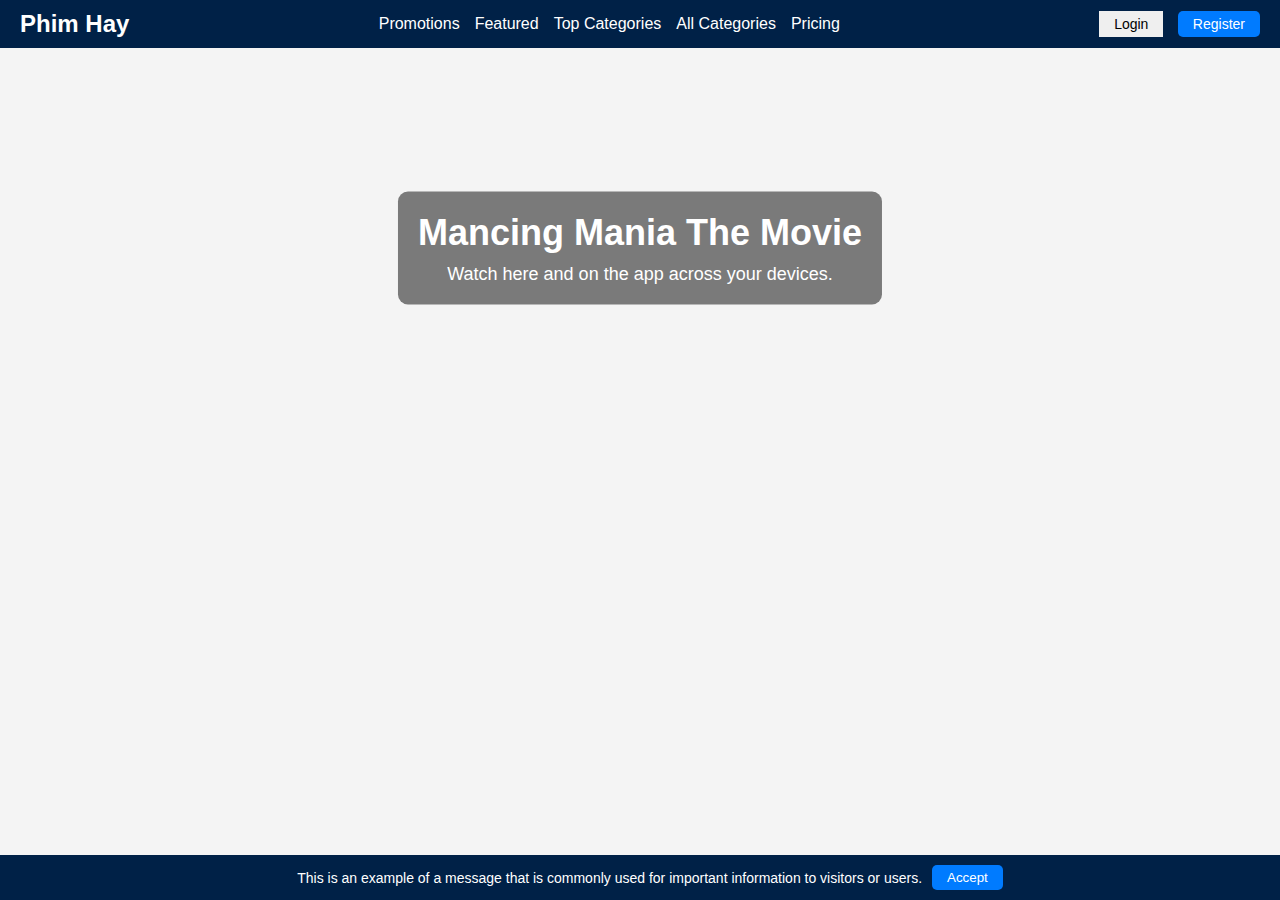
<file: index.html>
<!DOCTYPE html>
<html lang="en">
<head>
    <meta charset="UTF-8">
    <meta name="viewport" content="width=device-width, initial-scale=1.0">
    <title>Movie</title>
    <link rel="stylesheet" href="style.css">
</head>
<body>
    <!-- Navbar -->
    <div class="navbar">
        <div class="logo">Phim Hay</div>
        <div class="nav-links">
            <a href="#">Promotions</a>
            <a href="#">Featured</a>
            <a href="#">Top Categories</a>
            <a href="#">All Categories</a>
            <a href="#">Pricing</a>
        </div>
        <div class="auth-buttons">
            <button class="login" onclick="redirectTo('login')">Login</button>
            <button class="register" onclick="redirectTo('register')">Register</button>
        </div>
    </div>

    <!-- Hero Section -->
    <div class="hero">
        <div class="content">
            <h1>Mancing Mania The Movie</h1>
            <p>Watch here and on the app across your devices.</p>
        </div>
    </div>

    <!-- Notification Bar -->
    <div class="notification">
        This is an example of a message that is commonly used for important information to visitors or users. 
        <button>Accept</button>
    </div>

    <script src="script.js"></script>
</body>
</html>
</file>
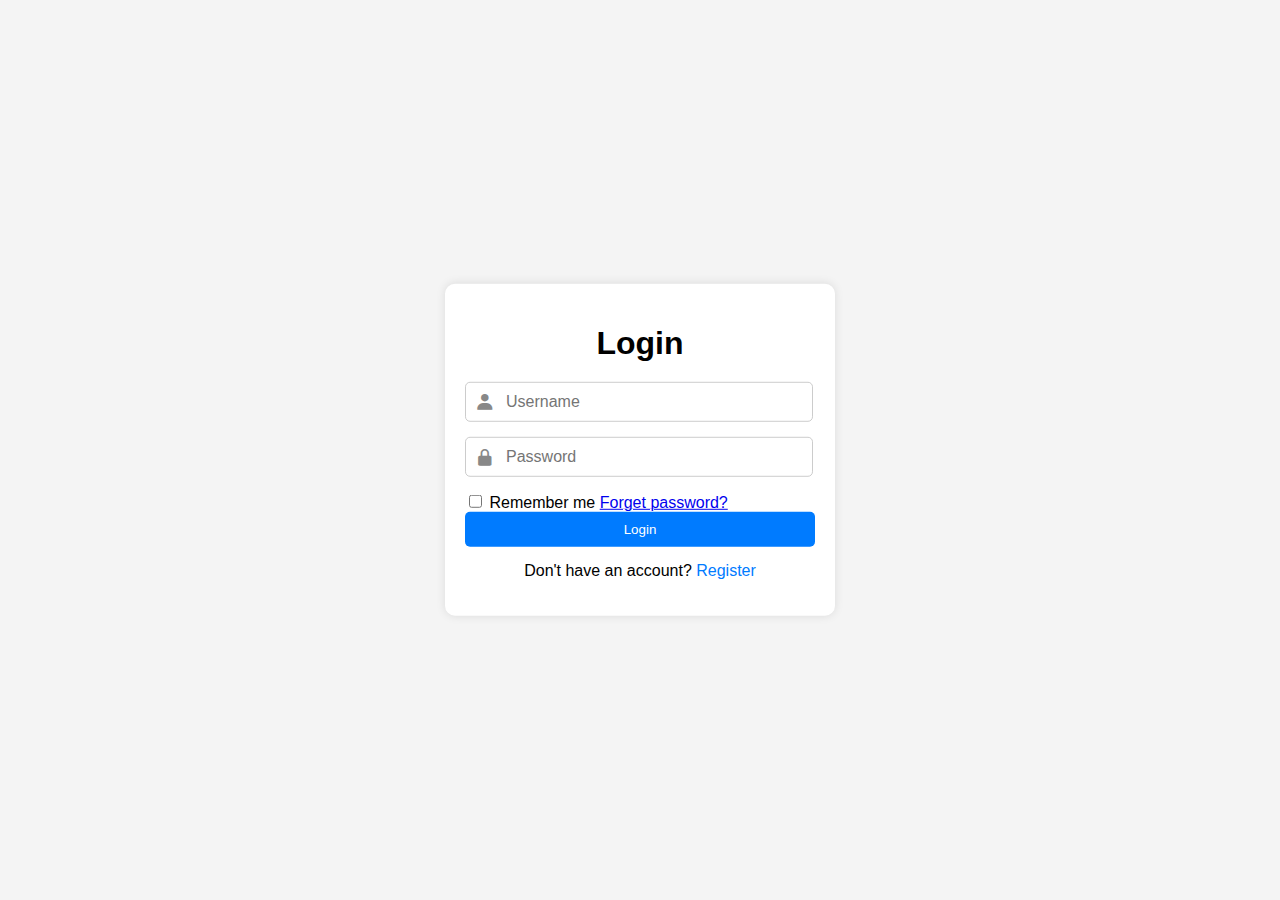
<file: login-register.html>
<!DOCTYPE html>
<html lang="en">

<head>
    <meta charset="UTF-8">
    <meta http-equiv="X-UA-Compatible" content="IE=edge">
    <meta name="viewport" content="width=device-width, initial-scale=1.0">
    <title>Login & Register</title>
    <link rel="stylesheet" href="style.css">
    <link href='https://unpkg.com/boxicons@2.1.4/css/boxicons.min.css' rel='stylesheet'>
</head>

<body>
    <div class="container">
        <!-- Login Form -->
        <div class="login-form" id="login-form">
            <form action="">
                <h1>Login</h1>
                <div class="input-box">
                    <input type="text" placeholder="Username" required>
                    <i class='bx bxs-user'></i>
                </div>
                <div class="input-box">
                    <input type="password" placeholder="Password" required>
                    <i class='bx bxs-lock-alt'></i>
                </div>
                <div>
                    <label><input type="checkbox"> Remember me</label>
                    <label><a href="#">Forget password?</a></label>
                </div>
                <div>
                    <button type="submit" class="btn">Login</button>
                </div>
                <div>
                    <p>Don't have an account? <a href="#" onclick="switchToRegister()">Register</a></p>
                </div>
            </form>
        </div>

        <!-- Register Form -->
        <div class="register-form" id="register-form" style="display: none;">
            <form action="">
                <h1>Register</h1>
                <div class="input-box">
                    <input type="text" placeholder="Username" required>
                    <i class='bx bxs-user'></i>
                </div>
                <div class="input-box">
                    <input type="email" placeholder="Email" required>
                    <i class='bx bxs-envelope'></i>
                </div>
                <div class="input-box">
                    <input type="password" placeholder="Password" required>
                    <i class='bx bxs-lock-alt'></i>
                </div>
                <div>
                    <button type="submit" class="btn">Register</button>
                </div>
                <div>
                    <p>Already have an account? <a href="#" onclick="switchToLogin()">Login</a></p>
                </div>
            </form>
        </div>
    </div>

    <script src="script.js"></script>
</body>

</html>
</file>
<file: style.css>
body {
    margin: 0;
    font-family: Arial, sans-serif;
    background-color: #f4f4f4;
}

/* Header Navigation */
.navbar {
    display: flex;
    justify-content: space-between;
    align-items: center;
    background-color: #002147;
    color: white;
    padding: 10px 20px;
}

.navbar .logo {
    font-size: 24px;
    font-weight: bold;
}

.navbar .nav-links {
    display: flex;
    gap: 15px;
}

.navbar .nav-links a {
    color: white;
    text-decoration: none;
    font-size: 16px;
}

.navbar .nav-links a:hover {
    text-decoration: underline;
}

.navbar .auth-buttons button {
    padding: 5px 15px;
    margin-left: 10px;
    font-size: 14px;
    border: none;
    cursor: pointer;
}

.navbar .auth-buttons .register {
    background-color: #007bff;
    color: white;
    border-radius: 5px;
}

.navbar .auth-buttons .register:hover {
    background-color: #0056b3;
}

/* Hero Section */
.hero {
    position: relative;
    text-align: center;
    color: white;
    background: url('https://via.placeholder.com/1920x600') no-repeat center center/cover;
    height: 400px;
}

.hero .content {
    position: absolute;
    top: 50%;
    left: 50%;
    transform: translate(-50%, -50%);
    background: rgba(0, 0, 0, 0.5);
    padding: 20px;
    border-radius: 10px;
}

.hero .content h1 {
    margin: 0;
    font-size: 36px;
}

.hero .content p {
    margin: 10px 0 0;
    font-size: 18px;
}

/* Notification Bar */
.notification {
    background-color: #002147;
    color: white;
    text-align: center;
    padding: 10px;
    font-size: 14px;
    position: fixed;  /* Đảm bảo thanh thông báo cố định */
    bottom: 0;        /* Đặt nó ở dưới cùng */
    width: 100%;      /* Đảm bảo thanh thông báo chiếm toàn bộ chiều rộng */
    z-index: 1000;    /* Đảm bảo thanh thông báo hiển thị trên các phần tử khác */
    display: flex;
    justify-content: center;
    align-items: center;
}

.notification button {
    margin-left: 10px;
    padding: 5px 15px;
    background-color: #007bff;
    border: none;
    color: white;
    border-radius: 5px;
    cursor: pointer;
}

.notification button:hover {
    background-color: #0056b3;
}


/* Login and Register */
.container {
    width: 350px;
    background: white;
    padding: 20px;
    box-shadow: 0 0 10px rgba(0, 0, 0, 0.1);
    border-radius: 10px;
    position: absolute;
    top: 50%;
    left: 50%;
    transform: translate(-50%, -50%);
}


h1 {
    text-align: center;
    margin-bottom: 20px;
}

.input-box {
    position: relative;
    margin-bottom: 15px;
    width: 100%;
}

.input-box input {
    width: 76%; 
    padding: 10px 40px;
    border: 1px solid #ccc;
    border-radius: 5px;
    font-size: 16px;
    outline: none;
}

.input-box i {
    position: absolute;
    left: 10px;
    top: 50%;
    transform: translateY(-50%);
    color: #888;
    font-size: 20px;
}

.btn {
    width: 100%; 
    padding: 10px;
    background: #007bff;
    color: white;
    border: none;
    border-radius: 5px;
    cursor: pointer;
}

.btn:hover {
    background: #0056b3;
}

p {
    text-align: center;
    margin-top: 15px;
}

p a {
    color: #007bff;
    text-decoration: none;
}

p a:hover {
    text-decoration: underline;
}
</file>
